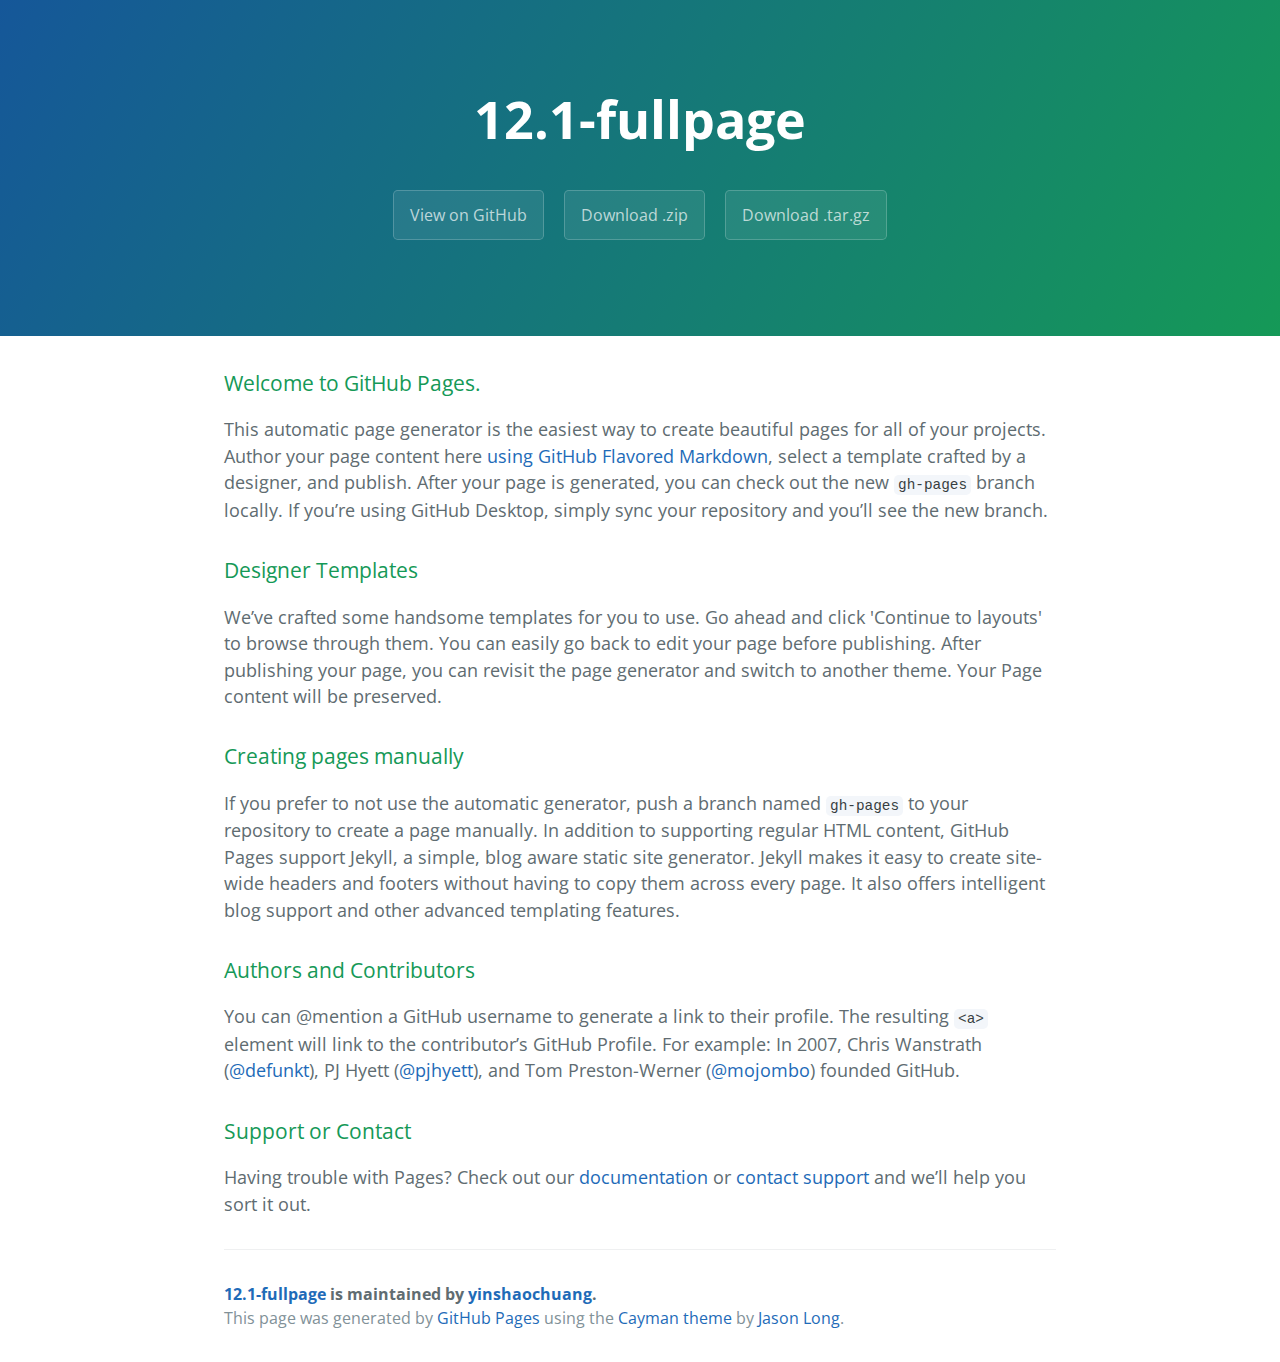
<file: index.html>
<!DOCTYPE html>
<html lang="en-us">
  <head>
    <meta charset="UTF-8">
    <title>12.1-fullpage by yinshaochuang</title>
    <meta name="viewport" content="width=device-width, initial-scale=1">
    <link rel="stylesheet" type="text/css" href="stylesheets/normalize.css" media="screen">
    <link href='https://fonts.googleapis.com/css?family=Open+Sans:400,700' rel='stylesheet' type='text/css'>
    <link rel="stylesheet" type="text/css" href="stylesheets/stylesheet.css" media="screen">
    <link rel="stylesheet" type="text/css" href="stylesheets/github-light.css" media="screen">
  </head>
  <body>
    <section class="page-header">
      <h1 class="project-name">12.1-fullpage</h1>
      <h2 class="project-tagline"></h2>
      <a href="https://github.com/yinshaochuang/12.1-fullpage" class="btn">View on GitHub</a>
      <a href="https://github.com/yinshaochuang/12.1-fullpage/zipball/master" class="btn">Download .zip</a>
      <a href="https://github.com/yinshaochuang/12.1-fullpage/tarball/master" class="btn">Download .tar.gz</a>
    </section>

    <section class="main-content">
      <h3>
<a id="welcome-to-github-pages" class="anchor" href="#welcome-to-github-pages" aria-hidden="true"><span aria-hidden="true" class="octicon octicon-link"></span></a>Welcome to GitHub Pages.</h3>

<p>This automatic page generator is the easiest way to create beautiful pages for all of your projects. Author your page content here <a href="https://guides.github.com/features/mastering-markdown/">using GitHub Flavored Markdown</a>, select a template crafted by a designer, and publish. After your page is generated, you can check out the new <code>gh-pages</code> branch locally. If you’re using GitHub Desktop, simply sync your repository and you’ll see the new branch.</p>

<h3>
<a id="designer-templates" class="anchor" href="#designer-templates" aria-hidden="true"><span aria-hidden="true" class="octicon octicon-link"></span></a>Designer Templates</h3>

<p>We’ve crafted some handsome templates for you to use. Go ahead and click 'Continue to layouts' to browse through them. You can easily go back to edit your page before publishing. After publishing your page, you can revisit the page generator and switch to another theme. Your Page content will be preserved.</p>

<h3>
<a id="creating-pages-manually" class="anchor" href="#creating-pages-manually" aria-hidden="true"><span aria-hidden="true" class="octicon octicon-link"></span></a>Creating pages manually</h3>

<p>If you prefer to not use the automatic generator, push a branch named <code>gh-pages</code> to your repository to create a page manually. In addition to supporting regular HTML content, GitHub Pages support Jekyll, a simple, blog aware static site generator. Jekyll makes it easy to create site-wide headers and footers without having to copy them across every page. It also offers intelligent blog support and other advanced templating features.</p>

<h3>
<a id="authors-and-contributors" class="anchor" href="#authors-and-contributors" aria-hidden="true"><span aria-hidden="true" class="octicon octicon-link"></span></a>Authors and Contributors</h3>

<p>You can @mention a GitHub username to generate a link to their profile. The resulting <code>&lt;a&gt;</code> element will link to the contributor’s GitHub Profile. For example: In 2007, Chris Wanstrath (<a href="https://github.com/defunkt" class="user-mention">@defunkt</a>), PJ Hyett (<a href="https://github.com/pjhyett" class="user-mention">@pjhyett</a>), and Tom Preston-Werner (<a href="https://github.com/mojombo" class="user-mention">@mojombo</a>) founded GitHub.</p>

<h3>
<a id="support-or-contact" class="anchor" href="#support-or-contact" aria-hidden="true"><span aria-hidden="true" class="octicon octicon-link"></span></a>Support or Contact</h3>

<p>Having trouble with Pages? Check out our <a href="https://help.github.com/pages">documentation</a> or <a href="https://github.com/contact">contact support</a> and we’ll help you sort it out.</p>

      <footer class="site-footer">
        <span class="site-footer-owner"><a href="https://github.com/yinshaochuang/12.1-fullpage">12.1-fullpage</a> is maintained by <a href="https://github.com/yinshaochuang">yinshaochuang</a>.</span>

        <span class="site-footer-credits">This page was generated by <a href="https://pages.github.com">GitHub Pages</a> using the <a href="https://github.com/jasonlong/cayman-theme">Cayman theme</a> by <a href="https://twitter.com/jasonlong">Jason Long</a>.</span>
      </footer>

    </section>

  
  </body>
</html>
</file>
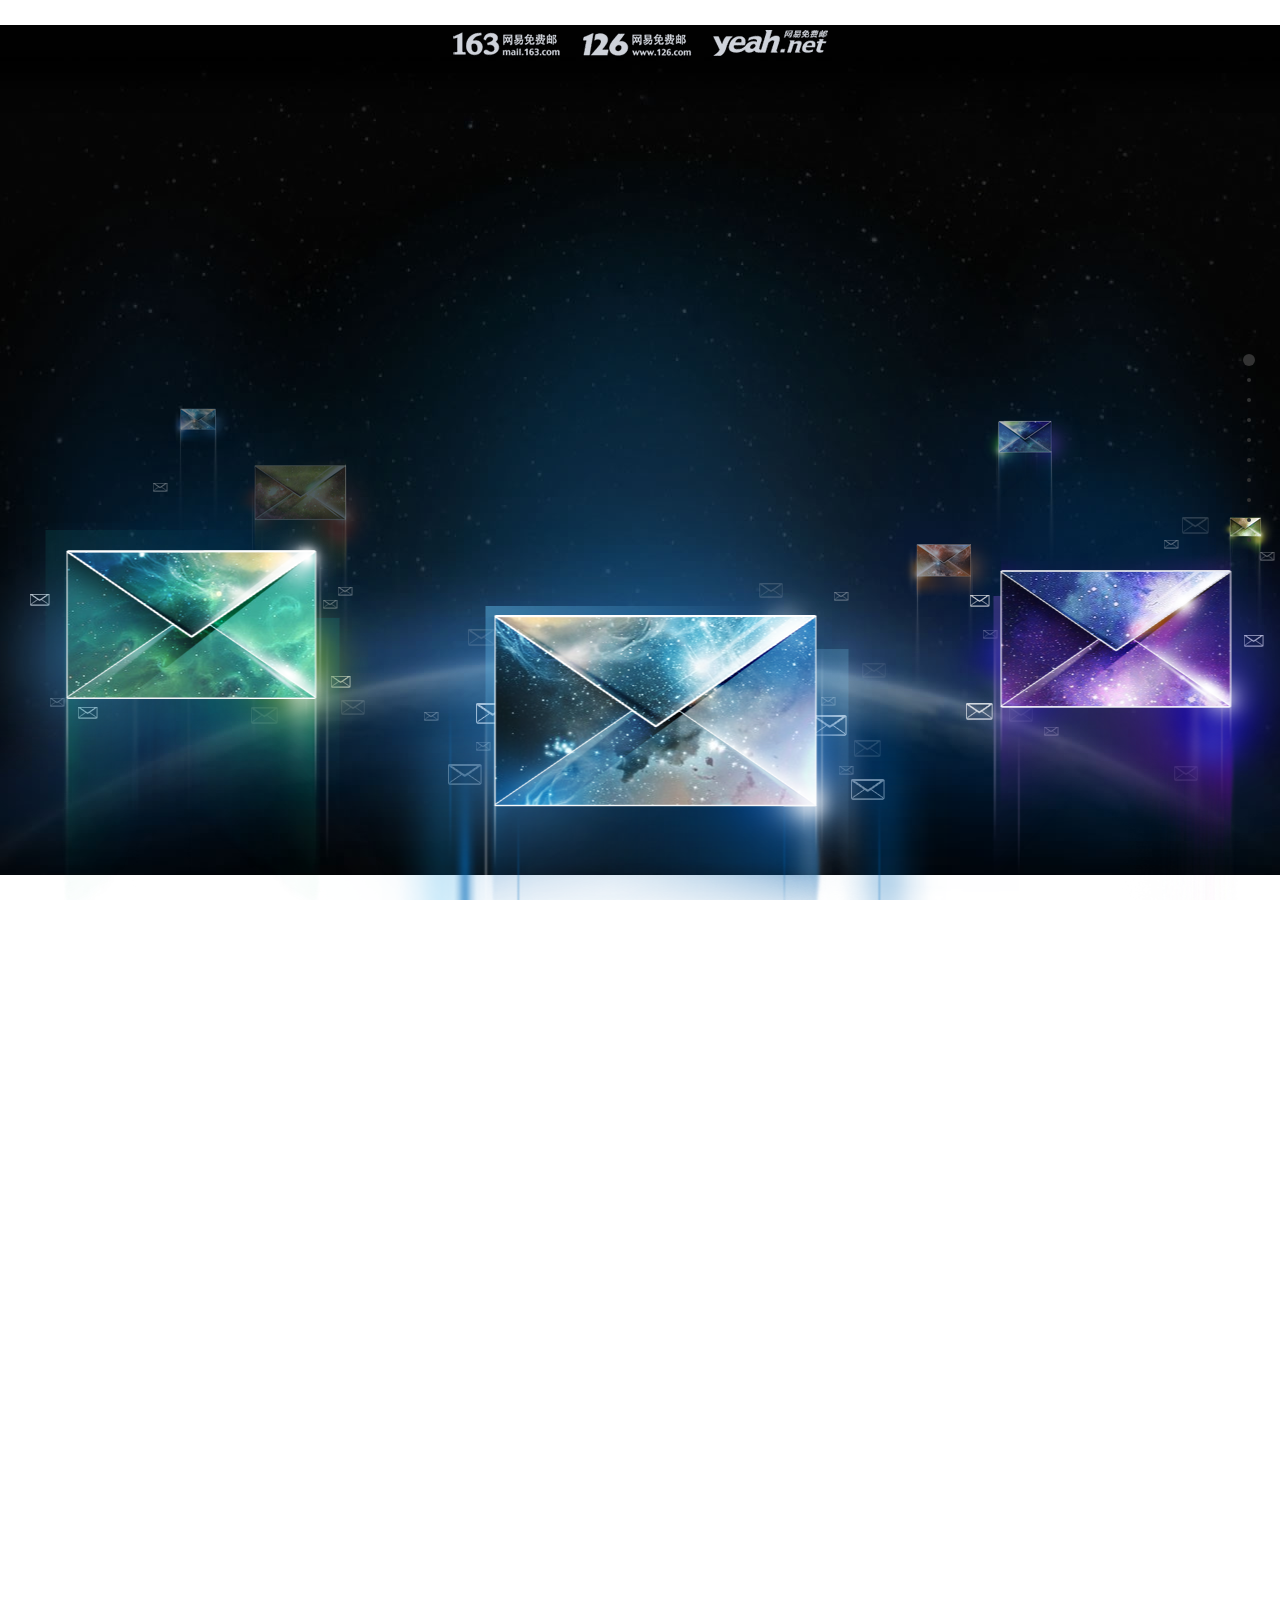
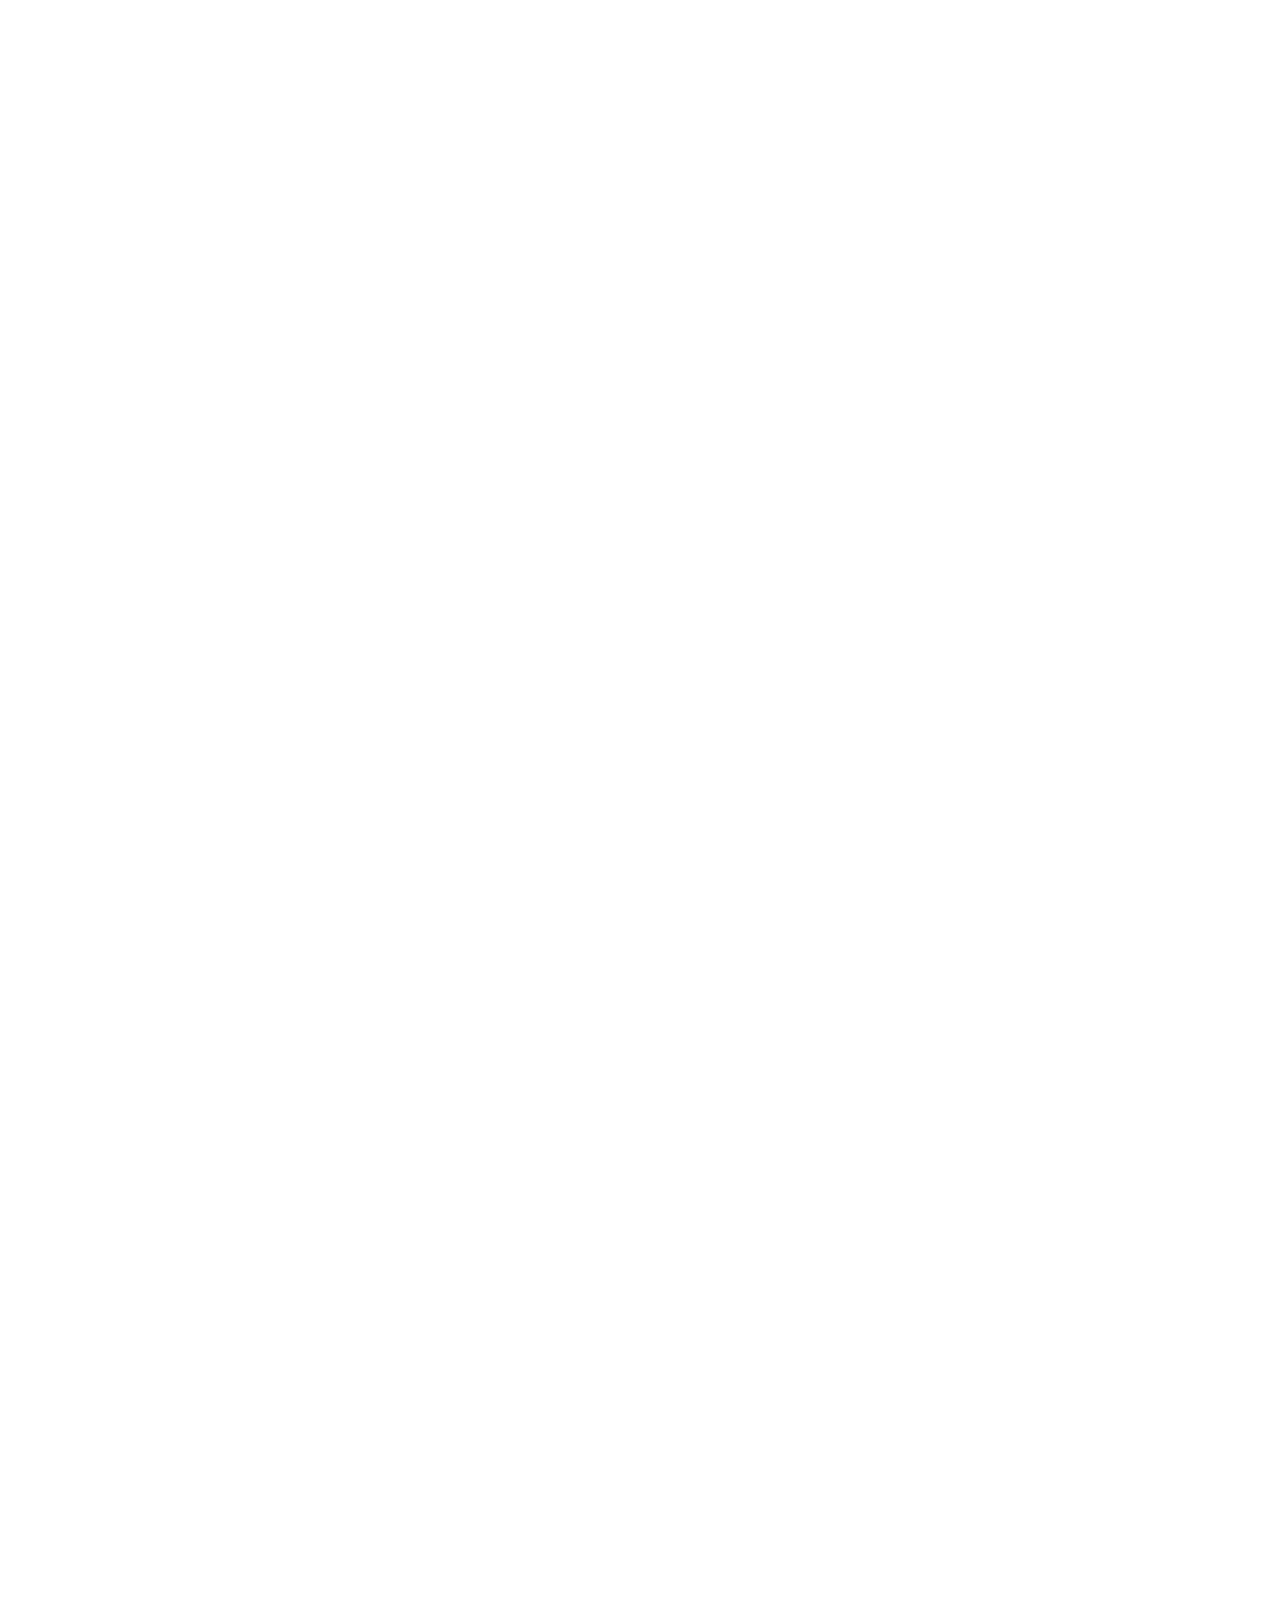
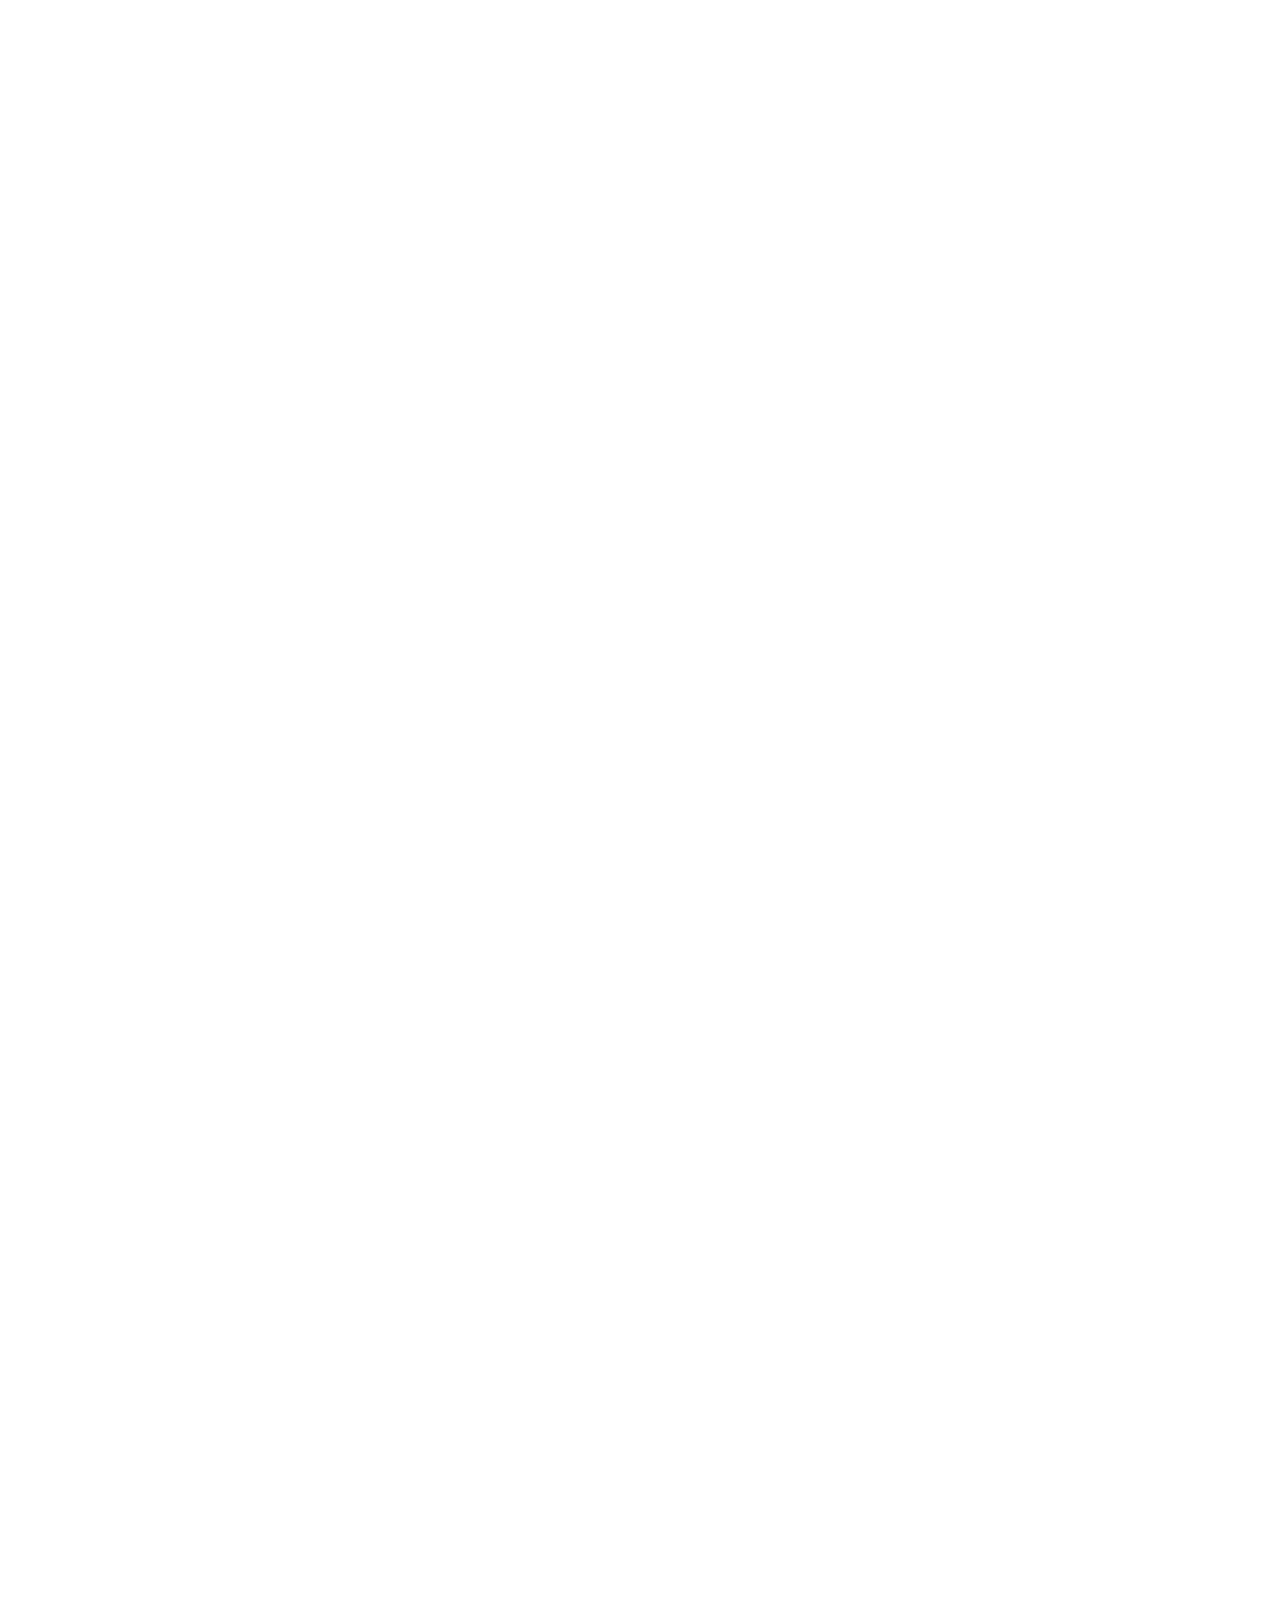
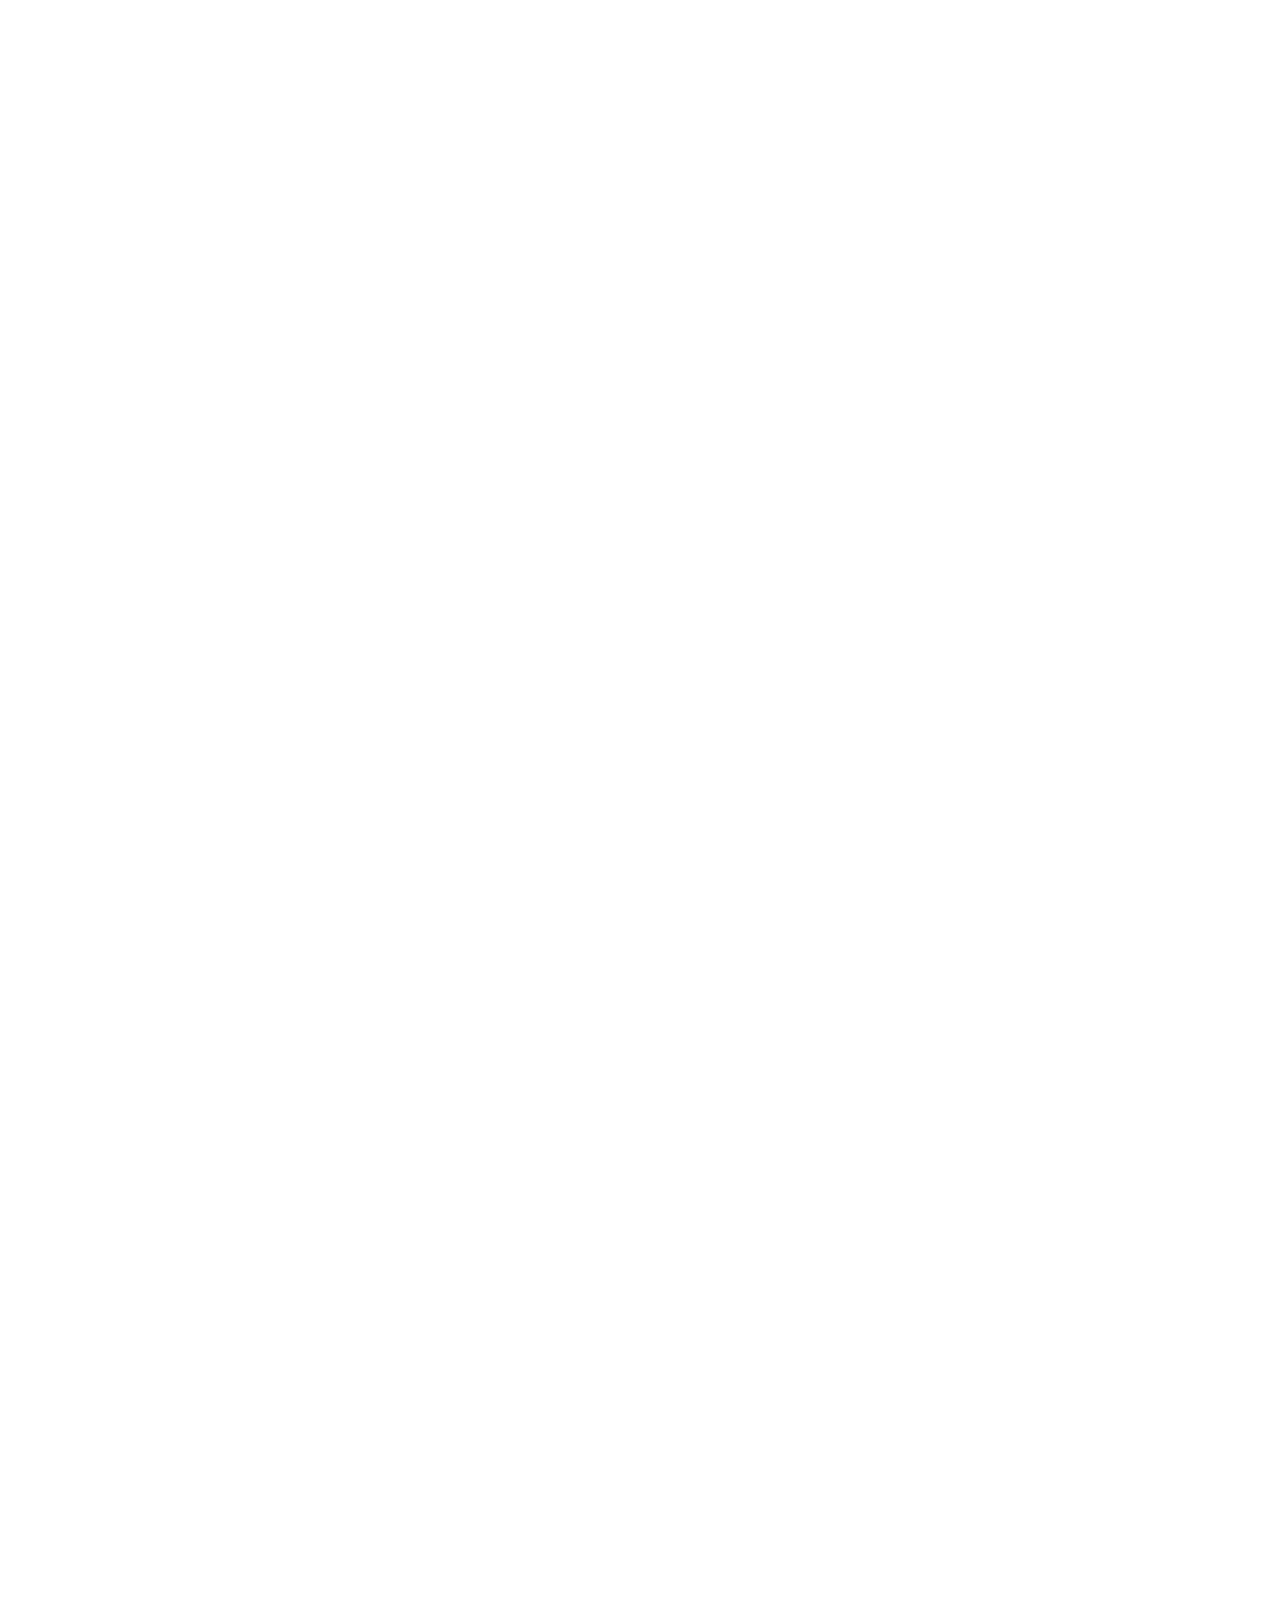
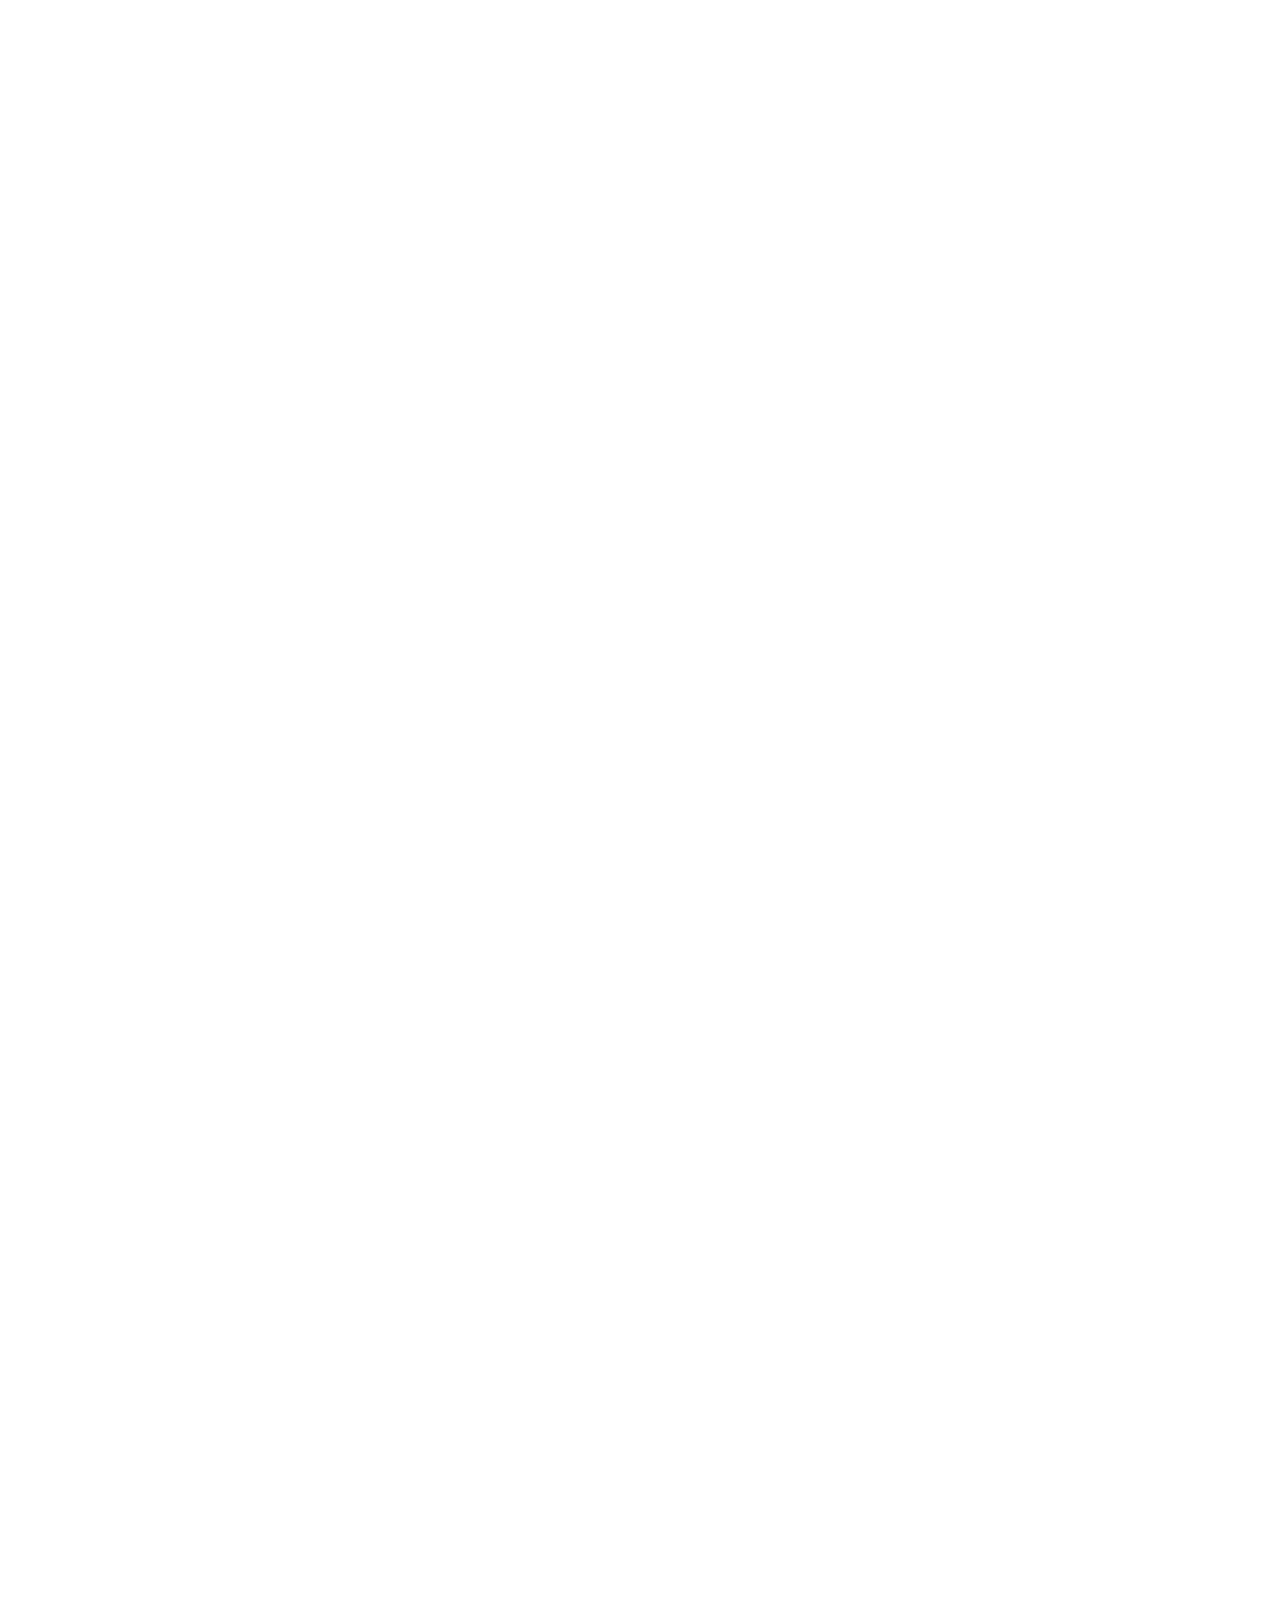
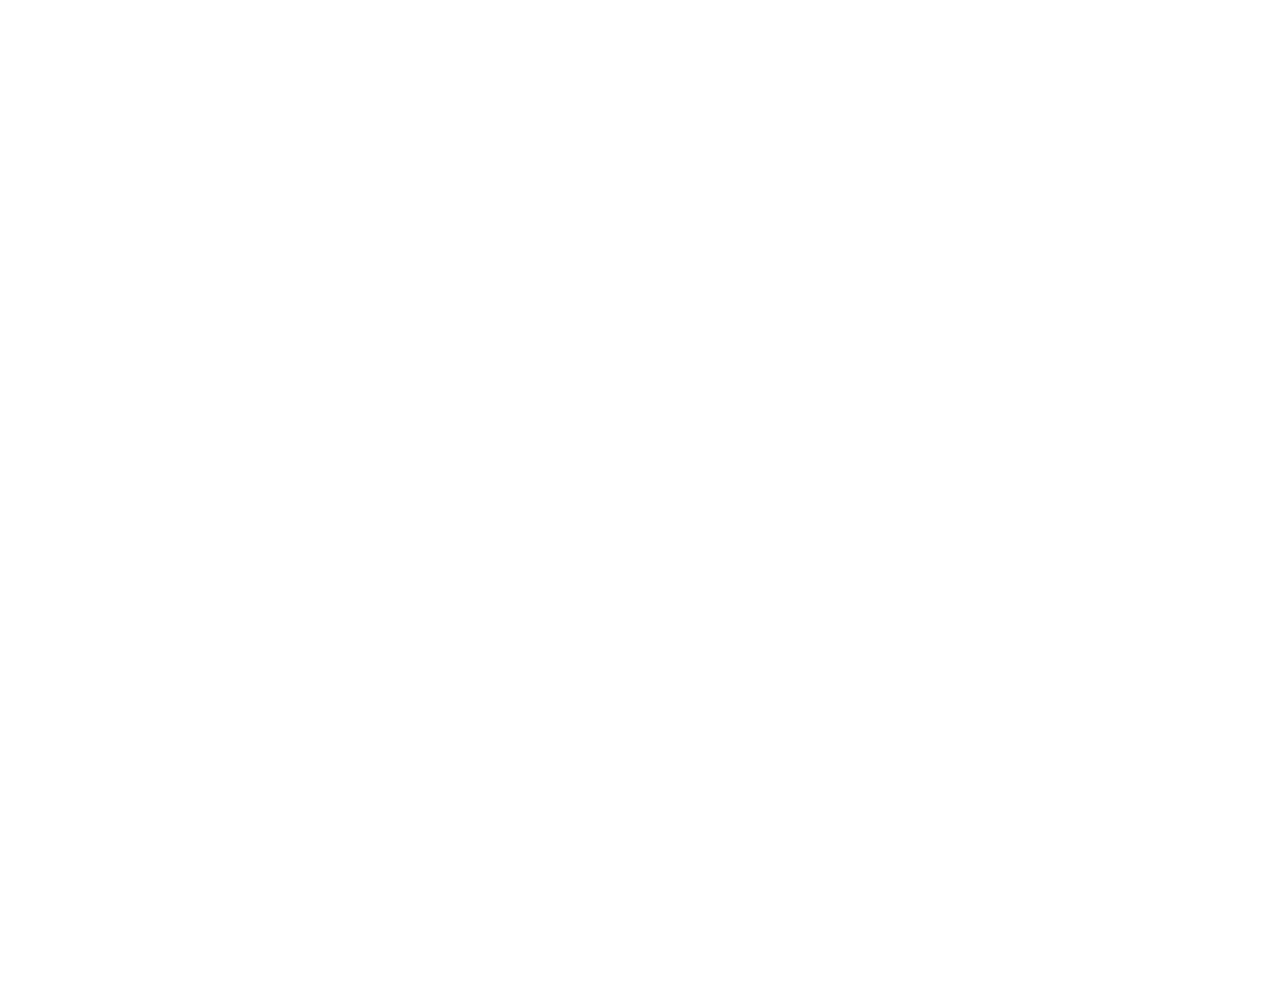
<file: fullpage.html>
<!doctype html>
<html lang="en">
<head>
    <meta charset="UTF-8">
    <title>Document</title>
    <link rel="stylesheet" href="css/jquery.fullpage.css">
    <link rel="stylesheet" href="css/myfpanimation.css">
    <link rel="stylesheet" href="css/myfp.css">
    <script src="js/jquery1.js"></script>
    <script src="js/jquery.fullpage.js"></script>
    <script src="js/myfp.js"></script>
</head>
<body>
<div id="fullpage">
    <div class="section">
        <div class="log"></div>
        <div class="h-box"></div>
        <div class="bottom-img">
            <div class="bottom-img1">
                <div class="bottom-img2">
                    <p>网易邮箱6.0版——2014年最具创意气质的重量级新邮箱，重生光华，为之瞩目。唯美
                    的视觉设计和视觉化交互，无可替代的独创动态情景皮肤，多项国内创意产品专利技术，
                    成就无与伦比的出众品味，无可比拟的美妙体验。</p>
                </div>
            </div>
        </div>
    </div>
    <div class="section">
        <div class="log"><strong>[ 视觉·简 ]</strong></div>
        <div class="h-box1"></div>
        <div class="bottom-img">
            <div class="bottom-img1">
                <div class="bottom-img2">
                    <p>秉承网易邮箱经典的清新简洁的设计风格，邮箱 6.0 版带来全新一代的设计理念，更追求极致唯美的视觉设计、传承更多人文和艺术底蕴，华丽蜕变，带来更舒服更爽心悦目的视觉享受</p>
                </div>
            </div>
        </div>
    </div>
    <div class="section">
        <div class="log"><strong>[ 视觉化交互设计 ]</strong></div>
        <div class="h-box1"></div>
        <div class="bottom-img">
            <div class="bottom-img1">
                <div class="bottom-img2">
                    <p>邮箱 6.0 版采用了全新的视觉化交互设计，通过对界面的整体风格设计、重要信息的视觉化处理以及元素本身的视觉传达优化，来实现产品流程设计和交互行为塑造。从视觉的角度出发，让用户无需多想，直接通过感官与产品进行交互。</p>
                </div>
            </div>
        </div>
    </div>
    <div class="section">
        <div class="log"><strong>[ 动态情景皮肤 ]</strong></div>
        <div class="h-box1"></div>
        <div class="bottom-img">
            <div class="bottom-img1">
                <div class="bottom-img2">
                    <p>国内首创动态情景皮肤，可以随着早晚时光，季节主题的变幻而自动切换，实现了在邮箱里也能感受天气和心情的变化，带来完全不同的页面体验并且呈现最佳视觉感受，还特别针对原有邮箱皮肤的对比度和色彩进行了微调，减少视觉疲劳感。</p>
                </div>
            </div>
        </div>
    </div>
    <div class="section">
        <div class="log"><strong>[ 动态情景皮肤 ]</strong></div>
         <ul>
             <li>
                 <div class="imgbox">
                     <img src="img/pic_1%20(1).png" alt="">
                 </div>
                 <div class="h2box">
                     <h4>新语音视频邮件</h4>
                     <p>写信不再枯燥！在线录制和播放声音和视频邮件，比单纯的文字邮件更感性、更方便，更好玩。</p>
                 </div>
             </li>
             <li>
                 <div class="imgbox">
                     <img src="img/pic_2%20(2).png" alt="">
                 </div>
                 <div class="h2box">
                     <h4>虚拟场景写信模式</h4>
                     <p>写信可以选择自己喜欢的场景，配合美妙的背景音乐，让写信
                         变得更为有趣和生动。</p>
                 </div>
             </li>
             <li>
                 <div class="imgbox">
                     <img src="img/pic_3_1.png" alt="">
                 </div>
                 <div class="h2box">
                     <h4>独创智能体检</h4>
                     <p>网易邮箱6.0版帮你关注邮箱安全，提醒你及时清理邮件，打
                         造轻量级邮箱。</p>
                 </div>
             </li>
             <li>
                 <div class="imgbox">
                     <img src="img/pic_4%20(1).png" alt="">
                 </div>
                 <div class="h2box">
                     <h4>全新多帐号关联</h4>
                     <p>一键关联和切换多个网易邮箱，同时对于重要的邮箱帐号进行
                         密码验证保护。</p>
                 </div>
             </li>

         </ul>
        </div>
    <div class="section">
        <div class="imgbox"><img src="img/pic_2%20(3).png" alt=""> </div>
        <div class="log"><strong>[ 待办邮件 ]</strong></div>
        <div class="biaobox"></div>
        <div class="h2box">
            <p>独家首创邮件管理方式：待办邮件
                采用日程的方式第一时间分配和提醒邮件！</p>
            <p>对于需要后续处理的重要邮件，如果正忙来不及处理和回复，只需设置为待办邮件，在待办时间到期时，邮件会在文件夹置顶提示或采用短信方式提醒。</p>
        </div>
    </div>
    <div class="section">
        <div class="log"><strong>[ 联系人邮件 ]</strong></div>
        <div class="biaobox"></div>
        <div class="biaobox1"></div>
        <div class="caobox"></div>
        <div class="h2box">
            <p>邮箱6.0版带来一种极其简便的方式，管理你和联系人的
                邮件往来，帮助你精准定位到以联系人为维度的邮件列表。</p>
            <p>同时支持以联系组方式来管理邮件，方便以群或相同关系
                的群体间的邮件管理，比如：同学组，客户组，公司组等。</p>
        </div>
    </div>
    <div class="section">Some section</div>
    <div class="section">Some section</div>
    <div class="section">Some section</div>
</div>
</body>
</html>
</file>
<file: stylesheets/stylesheet.css>
* {
  box-sizing: border-box; }

body {
  padding: 0;
  margin: 0;
  font-family: "Open Sans", "Helvetica Neue", Helvetica, Arial, sans-serif;
  font-size: 16px;
  line-height: 1.5;
  color: #606c71; }

a {
  color: #1e6bb8;
  text-decoration: none; }
  a:hover {
    text-decoration: underline; }

.btn {
  display: inline-block;
  margin-bottom: 1rem;
  color: rgba(255, 255, 255, 0.7);
  background-color: rgba(255, 255, 255, 0.08);
  border-color: rgba(255, 255, 255, 0.2);
  border-style: solid;
  border-width: 1px;
  border-radius: 0.3rem;
  transition: color 0.2s, background-color 0.2s, border-color 0.2s; }
  .btn + .btn {
    margin-left: 1rem; }

.btn:hover {
  color: rgba(255, 255, 255, 0.8);
  text-decoration: none;
  background-color: rgba(255, 255, 255, 0.2);
  border-color: rgba(255, 255, 255, 0.3); }

@media screen and (min-width: 64em) {
  .btn {
    padding: 0.75rem 1rem; } }

@media screen and (min-width: 42em) and (max-width: 64em) {
  .btn {
    padding: 0.6rem 0.9rem;
    font-size: 0.9rem; } }

@media screen and (max-width: 42em) {
  .btn {
    display: block;
    width: 100%;
    padding: 0.75rem;
    font-size: 0.9rem; }
    .btn + .btn {
      margin-top: 1rem;
      margin-left: 0; } }

.page-header {
  color: #fff;
  text-align: center;
  background-color: #159957;
  background-image: linear-gradient(120deg, #155799, #159957); }

@media screen and (min-width: 64em) {
  .page-header {
    padding: 5rem 6rem; } }

@media screen and (min-width: 42em) and (max-width: 64em) {
  .page-header {
    padding: 3rem 4rem; } }

@media screen and (max-width: 42em) {
  .page-header {
    padding: 2rem 1rem; } }

.project-name {
  margin-top: 0;
  margin-bottom: 0.1rem; }

@media screen and (min-width: 64em) {
  .project-name {
    font-size: 3.25rem; } }

@media screen and (min-width: 42em) and (max-width: 64em) {
  .project-name {
    font-size: 2.25rem; } }

@media screen and (max-width: 42em) {
  .project-name {
    font-size: 1.75rem; } }

.project-tagline {
  margin-bottom: 2rem;
  font-weight: normal;
  opacity: 0.7; }

@media screen and (min-width: 64em) {
  .project-tagline {
    font-size: 1.25rem; } }

@media screen and (min-width: 42em) and (max-width: 64em) {
  .project-tagline {
    font-size: 1.15rem; } }

@media screen and (max-width: 42em) {
  .project-tagline {
    font-size: 1rem; } }

.main-content :first-child {
  margin-top: 0; }
.main-content img {
  max-width: 100%; }
.main-content h1, .main-content h2, .main-content h3, .main-content h4, .main-content h5, .main-content h6 {
  margin-top: 2rem;
  margin-bottom: 1rem;
  font-weight: normal;
  color: #159957; }
.main-content p {
  margin-bottom: 1em; }
.main-content code {
  padding: 2px 4px;
  font-family: Consolas, "Liberation Mono", Menlo, Courier, monospace;
  font-size: 0.9rem;
  color: #383e41;
  background-color: #f3f6fa;
  border-radius: 0.3rem; }
.main-content pre {
  padding: 0.8rem;
  margin-top: 0;
  margin-bottom: 1rem;
  font: 1rem Consolas, "Liberation Mono", Menlo, Courier, monospace;
  color: #567482;
  word-wrap: normal;
  background-color: #f3f6fa;
  border: solid 1px #dce6f0;
  border-radius: 0.3rem; }
  .main-content pre > code {
    padding: 0;
    margin: 0;
    font-size: 0.9rem;
    color: #567482;
    word-break: normal;
    white-space: pre;
    background: transparent;
    border: 0; }
.main-content .highlight {
  margin-bottom: 1rem; }
  .main-content .highlight pre {
    margin-bottom: 0;
    word-break: normal; }
.main-content .highlight pre, .main-content pre {
  padding: 0.8rem;
  overflow: auto;
  font-size: 0.9rem;
  line-height: 1.45;
  border-radius: 0.3rem; }
.main-content pre code, .main-content pre tt {
  display: inline;
  max-width: initial;
  padding: 0;
  margin: 0;
  overflow: initial;
  line-height: inherit;
  word-wrap: normal;
  background-color: transparent;
  border: 0; }
  .main-content pre code:before, .main-content pre code:after, .main-content pre tt:before, .main-content pre tt:after {
    content: normal; }
.main-content ul, .main-content ol {
  margin-top: 0; }
.main-content blockquote {
  padding: 0 1rem;
  margin-left: 0;
  color: #819198;
  border-left: 0.3rem solid #dce6f0; }
  .main-content blockquote > :first-child {
    margin-top: 0; }
  .main-content blockquote > :last-child {
    margin-bottom: 0; }
.main-content table {
  display: block;
  width: 100%;
  overflow: auto;
  word-break: normal;
  word-break: keep-all; }
  .main-content table th {
    font-weight: bold; }
  .main-content table th, .main-content table td {
    padding: 0.5rem 1rem;
    border: 1px solid #e9ebec; }
.main-content dl {
  padding: 0; }
  .main-content dl dt {
    padding: 0;
    margin-top: 1rem;
    font-size: 1rem;
    font-weight: bold; }
  .main-content dl dd {
    padding: 0;
    margin-bottom: 1rem; }
.main-content hr {
  height: 2px;
  padding: 0;
  margin: 1rem 0;
  background-color: #eff0f1;
  border: 0; }

@media screen and (min-width: 64em) {
  .main-content {
    max-width: 64rem;
    padding: 2rem 6rem;
    margin: 0 auto;
    font-size: 1.1rem; } }

@media screen and (min-width: 42em) and (max-width: 64em) {
  .main-content {
    padding: 2rem 4rem;
    font-size: 1.1rem; } }

@media screen and (max-width: 42em) {
  .main-content {
    padding: 2rem 1rem;
    font-size: 1rem; } }

.site-footer {
  padding-top: 2rem;
  margin-top: 2rem;
  border-top: solid 1px #eff0f1; }

.site-footer-owner {
  display: block;
  font-weight: bold; }

.site-footer-credits {
  color: #819198; }

@media screen and (min-width: 64em) {
  .site-footer {
    font-size: 1rem; } }

@media screen and (min-width: 42em) and (max-width: 64em) {
  .site-footer {
    font-size: 1rem; } }

@media screen and (max-width: 42em) {
  .site-footer {
    font-size: 0.9rem; } }
</file>
<file: stylesheets/github-light.css>
/*
The MIT License (MIT)

Copyright (c) 2016 GitHub, Inc.

Permission is hereby granted, free of charge, to any person obtaining a copy
of this software and associated documentation files (the "Software"), to deal
in the Software without restriction, including without limitation the rights
to use, copy, modify, merge, publish, distribute, sublicense, and/or sell
copies of the Software, and to permit persons to whom the Software is
furnished to do so, subject to the following conditions:

The above copyright notice and this permission notice shall be included in all
copies or substantial portions of the Software.

THE SOFTWARE IS PROVIDED "AS IS", WITHOUT WARRANTY OF ANY KIND, EXPRESS OR
IMPLIED, INCLUDING BUT NOT LIMITED TO THE WARRANTIES OF MERCHANTABILITY,
FITNESS FOR A PARTICULAR PURPOSE AND NONINFRINGEMENT. IN NO EVENT SHALL THE
AUTHORS OR COPYRIGHT HOLDERS BE LIABLE FOR ANY CLAIM, DAMAGES OR OTHER
LIABILITY, WHETHER IN AN ACTION OF CONTRACT, TORT OR OTHERWISE, ARISING FROM,
OUT OF OR IN CONNECTION WITH THE SOFTWARE OR THE USE OR OTHER DEALINGS IN THE
SOFTWARE.

*/

.pl-c /* comment */ {
  color: #969896;
}

.pl-c1 /* constant, variable.other.constant, support, meta.property-name, support.constant, support.variable, meta.module-reference, markup.raw, meta.diff.header */,
.pl-s .pl-v /* string variable */ {
  color: #0086b3;
}

.pl-e /* entity */,
.pl-en /* entity.name */ {
  color: #795da3;
}

.pl-smi /* variable.parameter.function, storage.modifier.package, storage.modifier.import, storage.type.java, variable.other */,
.pl-s .pl-s1 /* string source */ {
  color: #333;
}

.pl-ent /* entity.name.tag */ {
  color: #63a35c;
}

.pl-k /* keyword, storage, storage.type */ {
  color: #a71d5d;
}

.pl-s /* string */,
.pl-pds /* punctuation.definition.string, string.regexp.character-class */,
.pl-s .pl-pse .pl-s1 /* string punctuation.section.embedded source */,
.pl-sr /* string.regexp */,
.pl-sr .pl-cce /* string.regexp constant.character.escape */,
.pl-sr .pl-sre /* string.regexp source.ruby.embedded */,
.pl-sr .pl-sra /* string.regexp string.regexp.arbitrary-repitition */ {
  color: #183691;
}

.pl-v /* variable */ {
  color: #ed6a43;
}

.pl-id /* invalid.deprecated */ {
  color: #b52a1d;
}

.pl-ii /* invalid.illegal */ {
  color: #f8f8f8;
  background-color: #b52a1d;
}

.pl-sr .pl-cce /* string.regexp constant.character.escape */ {
  font-weight: bold;
  color: #63a35c;
}

.pl-ml /* markup.list */ {
  color: #693a17;
}

.pl-mh /* markup.heading */,
.pl-mh .pl-en /* markup.heading entity.name */,
.pl-ms /* meta.separator */ {
  font-weight: bold;
  color: #1d3e81;
}

.pl-mq /* markup.quote */ {
  color: #008080;
}

.pl-mi /* markup.italic */ {
  font-style: italic;
  color: #333;
}

.pl-mb /* markup.bold */ {
  font-weight: bold;
  color: #333;
}

.pl-md /* markup.deleted, meta.diff.header.from-file */ {
  color: #bd2c00;
  background-color: #ffecec;
}

.pl-mi1 /* markup.inserted, meta.diff.header.to-file */ {
  color: #55a532;
  background-color: #eaffea;
}

.pl-mdr /* meta.diff.range */ {
  font-weight: bold;
  color: #795da3;
}

.pl-mo /* meta.output */ {
  color: #1d3e81;
}
</file>
<file: css/myfpanimation.css>
@keyframes first {
     0%{
         transform: translate(0,0);
     }
     100%{
         transform: translate(0,200px);
     }
 }
@keyframes first1 {
    0%{
        transform: translate(0,200px);
    }
    100%{
        transform: translate(0,0px);
    }
}

@keyframes gaibian {
    0%{
        opacity: 0;
        transform: scale(1.5);
    }
    100%{
        opacity: 1;
        transform: scale(1);
    }
}

@keyframes p {
    0%{
        opacity: 0;
    }
    100%{
        opacity:1;
    }
}

@keyframes dh3 {
    0%{

    }
    100%{
        left: 300px;
    }
}
@keyframes dh31 {
    0%{
        transform: translate(0,0);
    }
    100%{
        transform: translate(-100px,0);
    }
}
</file>
<file: css/myfp.css>
*{
    margin: 0;padding:0 ;
    list-style: none;
    box-sizing: border-box;
}

.section:nth-child(1){
    background: url("../img/pic_1_2.jpg") no-repeat center;
}

.section:nth-child(2){
    background: url("../img/pic_2.jpg") no-repeat center;
}
.section:nth-child(3){
    background: url("../img/pic_3.jpg") no-repeat center;
}
.section:nth-child(4){
    background: url("../img/pic_4.jpg") no-repeat center;
}
.section:nth-child(5){
    background: url("../img/pic_5.jpg") no-repeat center;
}
.section:nth-child(6){
    background: url("../img/pic_6.jpg") no-repeat center;
}
.section:nth-child(7){
    background: url("../img/pic_7.jpg") no-repeat center;
}
.section:nth-child(8){
    background: url("../img/pic_8.jpg") no-repeat center;
}
.section:nth-child(9){
    background: url("../img/pic_9_1.jpg") no-repeat center;
}
.section:nth-child(10){
    background: url("../img/pic_10.jpg") no-repeat center;
}

/*第一屏*/
.log{
    width: 375px;
    height: 26px;
    position: absolute;
    left:0;
    right:0;
    margin: auto;
    top:30px;
    background: url("../img/logo.png");
}
.h-box{
    width: 554px;
    height: 176px;
    position: absolute;
    left:0;
    right:0;
    margin: auto;
    bottom:300px;
    text-align: center;
    background: url("../img/slogan.png")no-repeat;
    opacity: 0;
    animation: gaibian 1s ease forwards;
}
.bottom-img{
    width: 100%;
    height: 392px;
    position: absolute;
    bottom: 100px;
    background: url("../img/pic_5.png") no-repeat center;
    text-align: center;
}

.bottom-img1{
    width: 100%;
    height: 377px;
    position: absolute;
    bottom: -100px;
    background: url("../img/pic_6.png") no-repeat center;
}
.bottom-img2{
    width: 40%;
    height:100%;
    position: absolute;
    left:0;
    right:0;
    margin: auto;
    top:-100px;
}
.bottom-img2 p{
    color: #94a7c6;
    line-height: 1.8;
    font-size: 14px;
    opacity:0;
    animation: p 2s ease forwards;
}

/*第二屏*/

.section:nth-child(2) .bottom-img{
    background: url("../img/pic_3.png") no-repeat center;
}
.section:nth-child(2) .bottom-img1{
    background: url("../img/pic_1.png") no-repeat left, url("../img/pic_2.png")  no-repeat right;
}
.section:nth-child(2) p{
    position: absolute;
    top:-150px;
    color: #727f8c;
    width: 510px;
    font-size: 16px;
    line-height: 1.9;
    text-align: left;
}
.section:nth-child(2) .log{
    width: 512px;
    height: 45px;
    top:180px;
    background: url("../img/title.png") no-repeat center;
}
strong{
    position: absolute;
    top:-40px;
    font-size: 1.5em;
    color: #727f8c;
}

/*第三屏*/
.section:nth-child(3) .bottom-img{
    top:100px;
    background: url("../img/pic_4_1.png") no-repeat right;
}
.section:nth-child(3) .bottom-img1{
    /*background: url("../img/pic_1.png") no-repeat left, url("../img/pic_2.png")  no-repeat right;*/
    background: url("../img/pic_3%20(1).png") no-repeat 700px;
}
.section:nth-child(3) p{

    color: #fffde1;
    width: 430px;
    position: absolute;
    left: -200px;
    font-size: 16px;
    line-height: 1.9;
}
.section:nth-child(3) .log{
    width: 512px;
    height: 45px;
    top:180px;
    background: url("../img/title%20(1).png") no-repeat center;
}
strong{
    position: absolute;
    top:-40px;
    font-size: 24px;
    color: #c9c87d;
}

/*第四屏*/

.section:nth-child(4) .bottom-img{
    background: url("../img/pic_2%20(1).png") no-repeat center;
}
.section:nth-child(4) .bottom-img1{
    top:80px;
    background: url("../img/pic_3%20(2).png") no-repeat center;
}
.section:nth-child(4) p{
    color: #798fa6;
    position: absolute;
    top:-110px;
    width: 510px;
    font-size: 16px;
    line-height: 1.9;
    text-align: left;
}
.section:nth-child(4) .log{
    width: 512px;
    height: 45px;
    top:180px;
    background: url("../img/title%20(2).png") no-repeat center;
}
strong{
    position: absolute;
    top:-40px;
    font-size: 24px;
    color: #a0b4cb;
}


/*第五屏*/

.section:nth-child(5) ul{
    width: 90%;
    margin: 0 auto;
    margin-top: 300px;
    display: flex;
    justify-content: space-around;
}
.section:nth-child(5) li{
    width: 23%;
    height:300px;
}
.section:nth-child(5) .imgbox{
    text-align: center;
}
.section:nth-child(5) .h2box{
    width: 80%;
    margin:0 auto;
}
.section:nth-child(5) .h2box h4{
    font-size: 23px;
    line-height: normal;
    margin-bottom: 12px;
    font-weight: normal;
    color: #fff;

}
.section:nth-child(5) .h2box p{
    color: #fff;
    font-size: 14px;
    line-height: 24px;
}
.section:nth-child(5) .log{
    width: 512px;
    height: 45px;
    top:180px;
    background: url("../img/title%20(3).png") no-repeat center;
}
strong{
    position: absolute;
    top:-40px;
    font-size: 24px;
    color: #999fac;
}


/*第六屏*/

strong{
    position: absolute;
    top:-40px;
    font-size: 24px;
    color: #999fac;
}
.section:nth-child(6) .log{
    width: 561px;
    height: 45px;
    top:180px;
    background: url("../img/title%20(4).png") no-repeat center;
}
.section:nth-child(6) .biaobox{
    width: 597px;
    height: 284px;
    position: absolute;
    bottom: 0;
    left: 10%;
    background: url("../img/pic_1%20(2).png");
}
.section:nth-child(6) .h2box{
    width: 447px;
    height: 231px;
    position: absolute;
    right:10%;
    bottom: 50px;
    color: #5c7970;
    font-size: 16px;
    line-height: 1.9;
}
.section:nth-child(6) p{
    margin-bottom: 17px;
    width: 80%;
}

/*第七屏*/
strong{
    position: absolute;
    top:-40px;
    font-size: 24px;
    color: #999fac;
}
.section:nth-child(7) .log{
    width: 561px;
    height: 45px;
    top:180px;
    background: url("../img/title%20(5).png") no-repeat center;
}
.section:nth-child(7) .biaobox{
    width: 699px;
    height: 201px;
    position: absolute;
    bottom: 30px;
    left: 0;
    background: url("../img/pic_3%20(3).png")no-repeat center;
}
.section:nth-child(7) .biaobox1{
    position: absolute;
    left: 5%;
    bottom: -30px;
    width: 651px;
    height: 231px;
    background: url("../img/pic_1%20(3).png") no-repeat center;
}
.section:nth-child(7) .caobox{
    background: url("../img/pic_2%20(4).png") no-repeat center;
    position: absolute;
    bottom: -150px;
    height: 209px;
    width: 100%;
}
.section:nth-child(7) .h2box{
    width: 447px;
    height: 231px;
    position: absolute;
    right:10%;
    bottom: 50px;
    color: #5c7970;
    font-size: 16px;
    line-height: 1.9;
}
.section:nth-child(7) p{
    margin-bottom: 17px;
    width: 80%;
}
</file>
